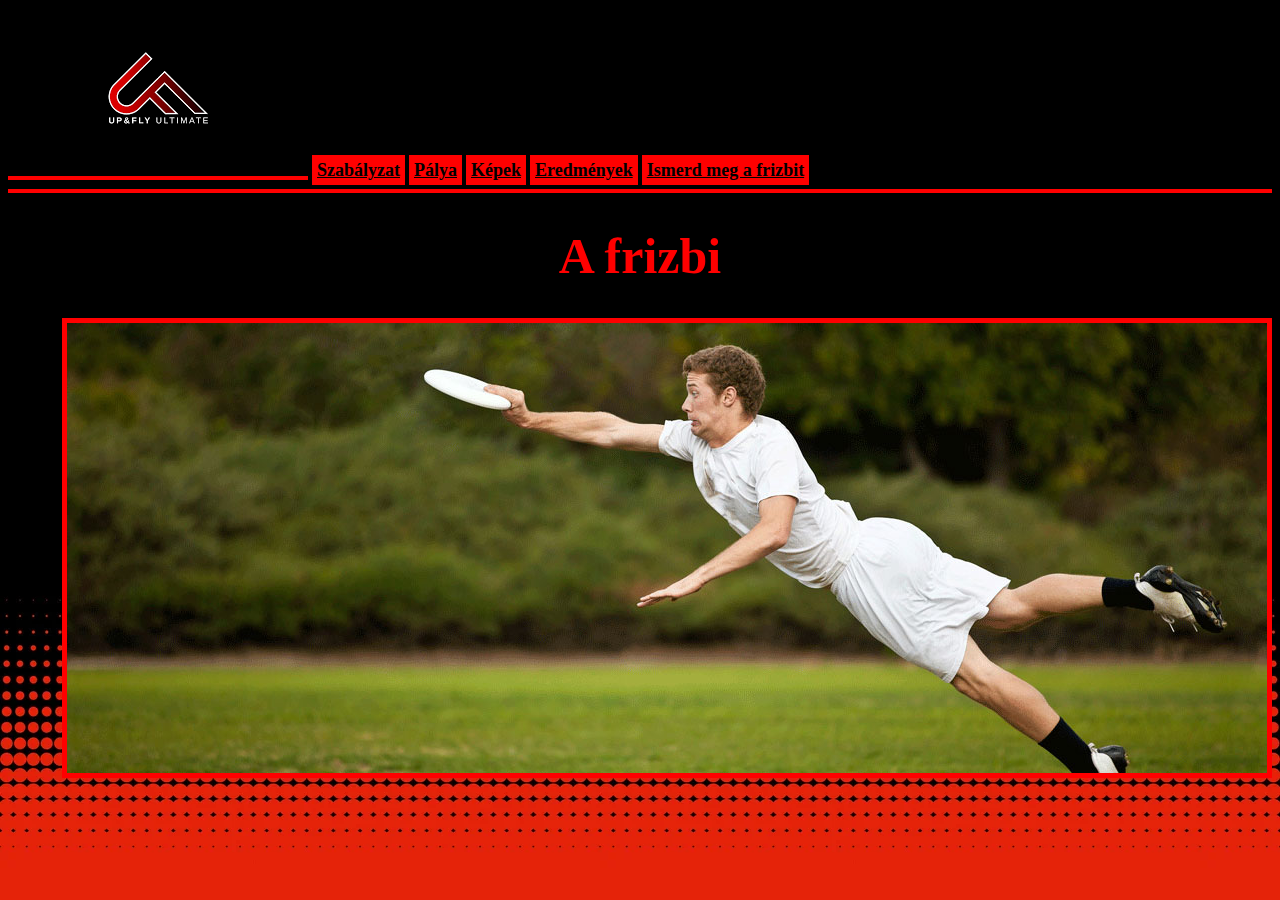
<file: index.html>
<!DOCTYPE html>
<html lang="hu">
<head>
    <meta charset="UTF-8">
    <meta name="viewport" content="width=device-width, initial-scale=1.0">
    <title>Document</title>
    <link rel="stylesheet" href="style.css">
</head>
<body>
    <a class="logo" href="index.html"><img src="logo.png"></a>
    <a href="szabályok.html">Szabályzat</a>
    <a href="pálya.html">Pálya</a>
    <a href="images.html" >Képek</a>
    <a href="eredmények.html">Eredmények</a>
    <a href="frizbi.html">Ismerd meg a frizbit</a><hr>
    <h1>A frizbi</h1>
    <img src="ShowImage.jpeg" id="fokep">
</body>
</html>
</file>
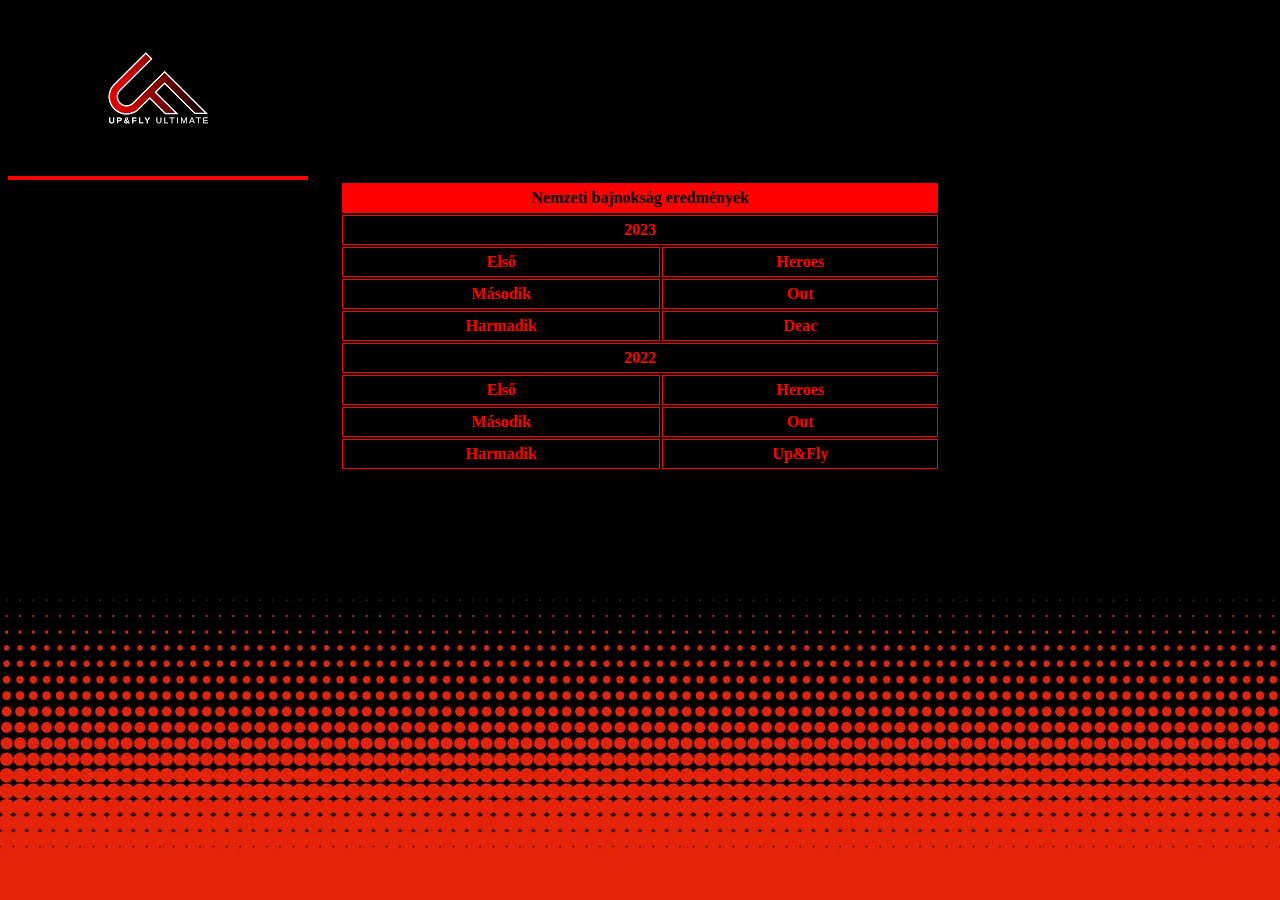
<file: eredmények.html>
<!DOCTYPE html>
<html lang="en">
<head>
    <meta charset="UTF-8">
    <meta name="viewport" content="width=device-width, initial-scale=1.0">
    <title>Document</title>
    <link rel="stylesheet" href="style.css">
</head>
<body>
    <a class="logo" href="index.html"><img src="logo.png"></a>
    <table>
        <tr>
            <th colspan="2" class="szab">Nemzeti bajnokság eredmények</th>
        </tr>
        <tr>
            <th colspan="2">2023</th>
        </tr>
        <tr>
            <th>Első</th>
            <th>Heroes</th>
        </tr>
        <tr>
            <th>Második</th>
            <th>Out</th>
        </tr>
        <tr>
            <th>Harmadik </th>
            <th>Deac</th>
        </tr>
        <tr>
            <th colspan="2">2022</th>
        </tr>
        <tr>
            <th>Első</th>
            <th>Heroes</th>
        </tr>
        <tr>
            <th>Második</th>
            <th>Out</th>
        </tr>
        <tr>
            <th>Harmadik </th>
            <th>Up&Fly</th>
        </tr>
    </table>
</body>
</html>
</file>
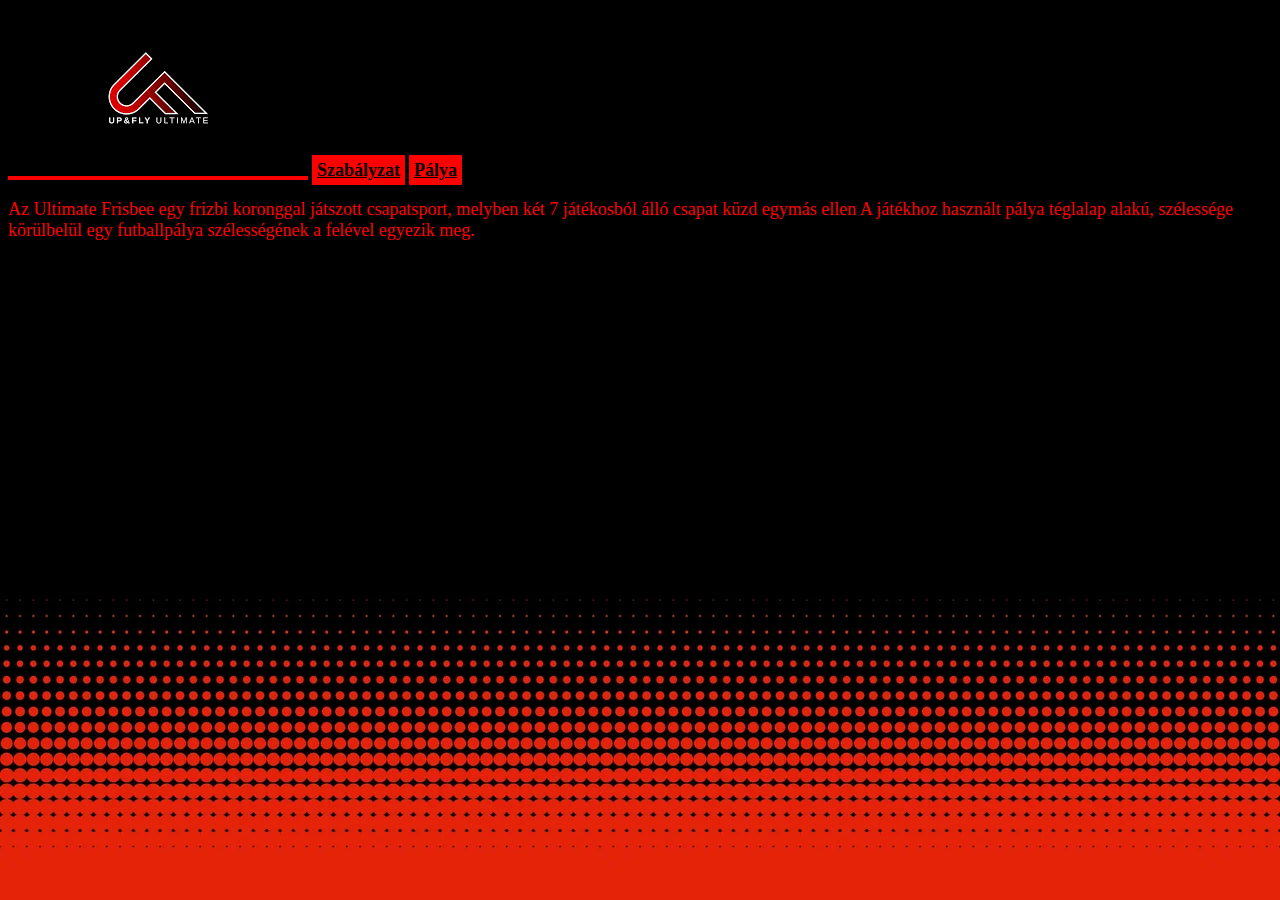
<file: frizbi.html>
<!DOCTYPE html>
<html lang="en">
<head>
    <meta charset="UTF-8">
    <meta name="viewport" content="width=device-width, initial-scale=1.0">
    <title>Document</title>
    <link rel="stylesheet" href="style.css">
</head>
<body>
    <a class="logo" href="index.html"><img src="logo.png"></a>
    <a href="szabályok.html">Szabályzat</a>
    <a href="pálya.html">Pálya</a>
    <p>Az Ultimate Frisbee egy frizbi koronggal játszott csapatsport, melyben két 7 játékosból álló csapat küzd egymás ellen A játékhoz használt pálya téglalap alakú, szélessége körülbelül egy futballpálya szélességének a felével egyezik meg.</p>

</body>
</html>
</file>
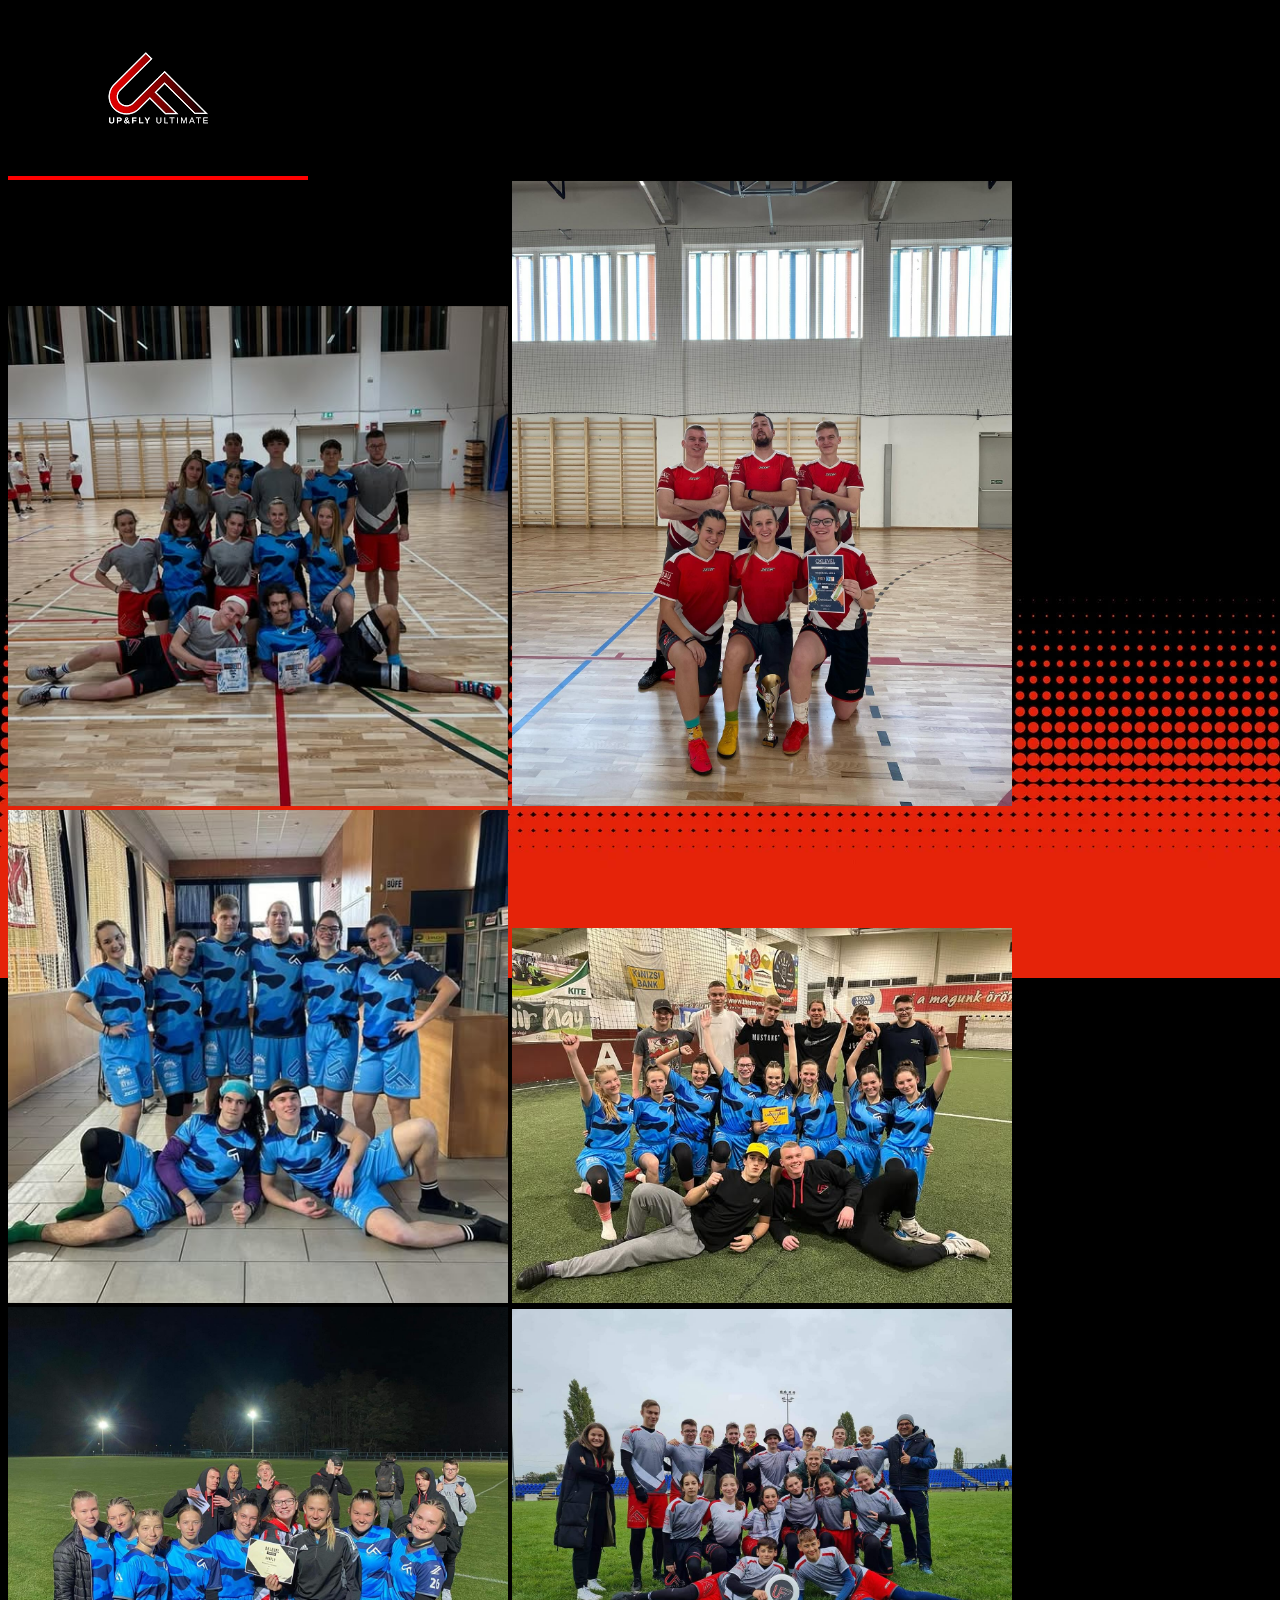
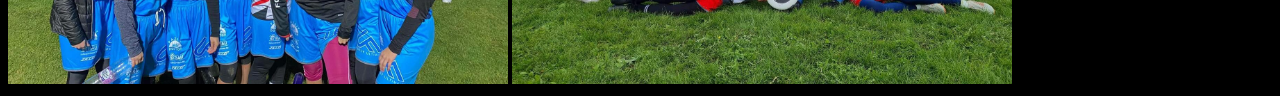
<file: images.html>
<!DOCTYPE html>
<html lang="en">
<head>
    <meta charset="UTF-8">
    <meta name="viewport" content="width=device-width, initial-scale=1.0">
    <title>Document</title>
    <link rel="stylesheet" href="style.css">
</head>
<body>
    <a class="logo" href="index.html"><img src="logo.png"></a><br>
    <img class="kep" src="teremkupa.jpg" alt="">
    <img class="kep" src="kep.jpg" alt="">
    <img class="kep" src="mvid.jpg" alt="">
    <img class="kep" src="műfű.jpg" alt="">
    <img class="kep" src="kep2.jpg" alt="">
    <img class="kep" src="kep3.jpg" alt="">
</body>
</html>
</file>
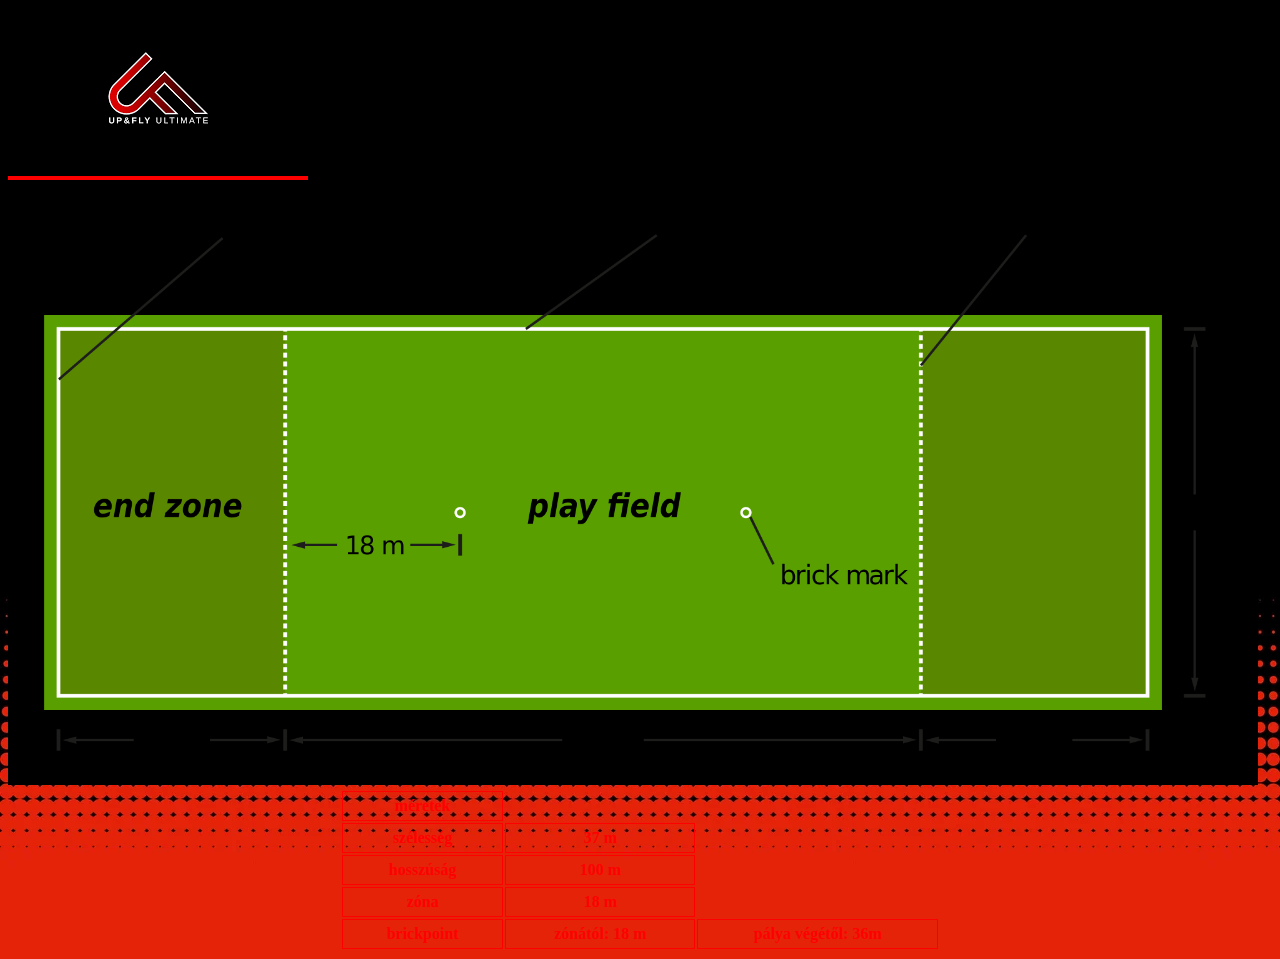
<file: pálya.html>
<!DOCTYPE html>
<html lang="en">
<head>
    <meta charset="UTF-8">
    <meta name="viewport" content="width=device-width, initial-scale=1.0">
    <title>Document</title>
    <link rel="stylesheet" href="style.css">
</head>
<body>
    <a class="logo" href="index.html"><img src="logo.png"></a><br>
    <img id="pálya" src="2000px-ultimate-field-svg.png">
    <table>
        <tr>
            <th>méretek</th>   
        </tr>
        <tr>
            <th>szélesség</th>
            <th>37 m</th>
        </tr>
        <tr>
            <th>hosszúság</th>
            <th>100 m</th>
        </tr>
        <tr>
            <th>zóna</th>
            <th>18 m</th>
        </tr>
        <tr>
            <th>brickpoint</th>
            <th>zónától: 18 m </th>
            <th>pálya végétől: 36m</th>
        </tr>
    </table>
</body>
</html>
</file>
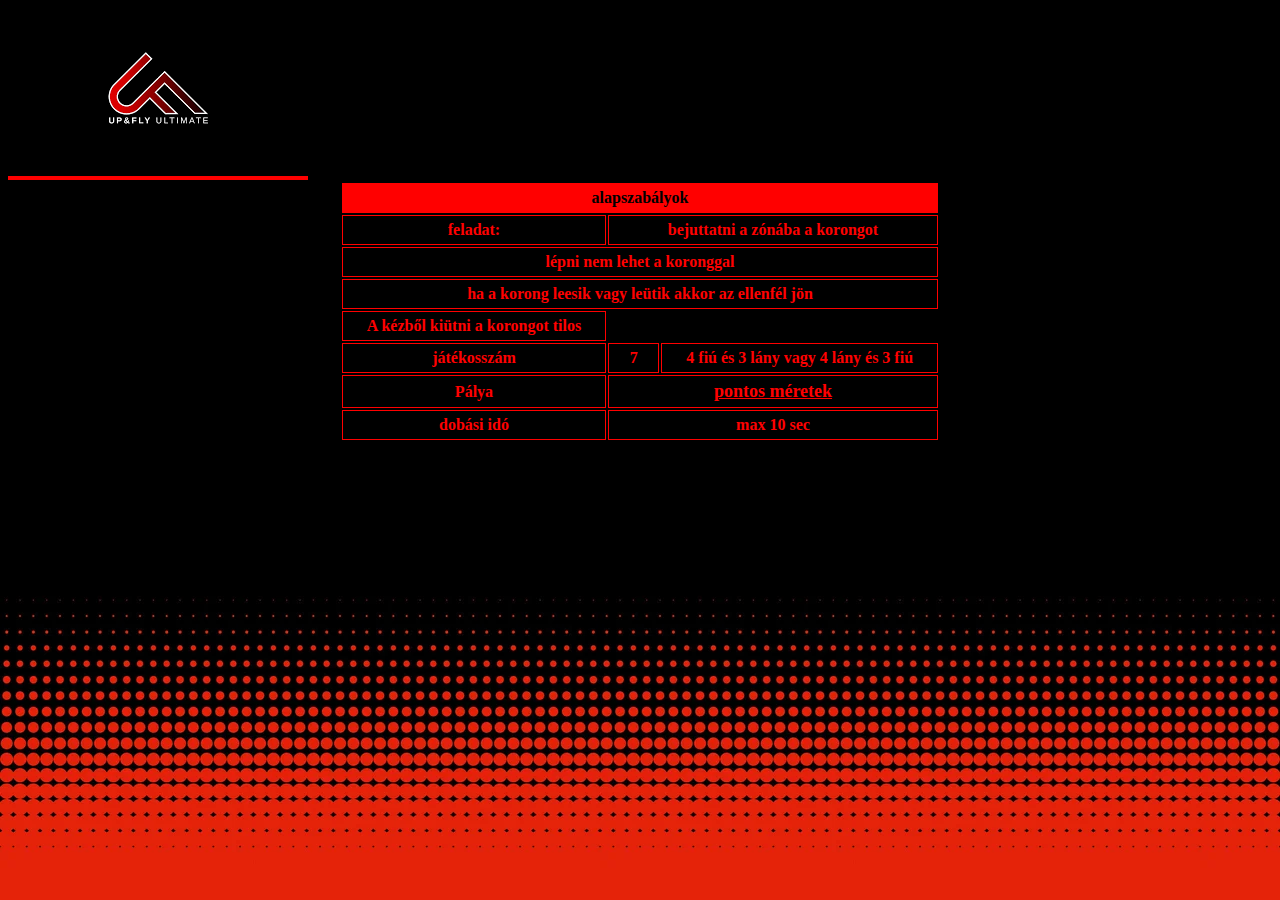
<file: szabályok.html>
<!DOCTYPE html>
<html lang="en">
<head>
    <meta charset="UTF-8">
    <meta name="viewport" content="width=device-width, initial-scale=1.0">
    <title>Document</title>
    <link rel="stylesheet" href="style.css">
</head>
<body>
    <a class="logo" href="index.html"><img src="logo.png"></a>
    <table>
        <tr class="szab"><th colspan="3">alapszabályok</th></tr>
        <tr>
            <th>feladat:</th>
            <th colspan="2">bejuttatni a zónába a korongot</th>
        </tr>
        <tr><th colspan="3">lépni nem lehet a koronggal</th></tr>
        <tr><th colspan="3">ha a korong leesik vagy leütik akkor az ellenfél jön</th></tr>
        <tr><th>A kézből kiütni a korongot tilos</th></tr>
        <tr>
            <th>játékosszám</th>
            <th>7</th>
            <th>4 fiú és 3 lány vagy 4 lány és 3 fiú </th>
        </tr>
        <tr>
            <th>Pálya</th>
            <th colspan="2"><a id="pálya" href="pálya.html">pontos méretek</a></th>
        </tr>
        <tr>
            <th>dobási idó</th>
            <th colspan="2">max 10 sec</th>
        </tr>

    </table>

</body>
</html>
</file>
<file: style.css>
body{
    background-image: url(depositphotos_117811860-stock-photo-transition-of-black-red-dots.jpg);
    background-repeat: repeat-x;
    background-color: black;
    background-position-y: 500px;
}
h1{
 color: red;
 font-size: 50px;
 text-align: center;
}
a {
   color: black;
   background-color: red;
   font-size: large;
   font-weight: bold;
   border: 5px solid red;
}
.logo{
    border: 0;
}
#pálya {
    background-color: red;
    width: 1250px;
}
table{
    color: red;
}
.kep{
    width: 500px;
}
p {
    color: red;
    font-size: large;
}
th{
    padding: 5px 20px;
    border: 1px solid red;
}
table{
    margin: auto;
    width: 600px;
}
.szab{
    background-color: red;
    color: black;
    font-weight: bold;
}
#pálya {
    background-color: black;
    color: red;
    border: none;
}
#fokep{
    float: right;
    border: 5px solid red;
}
hr{
    border: 2px solid red;
}
</file>
